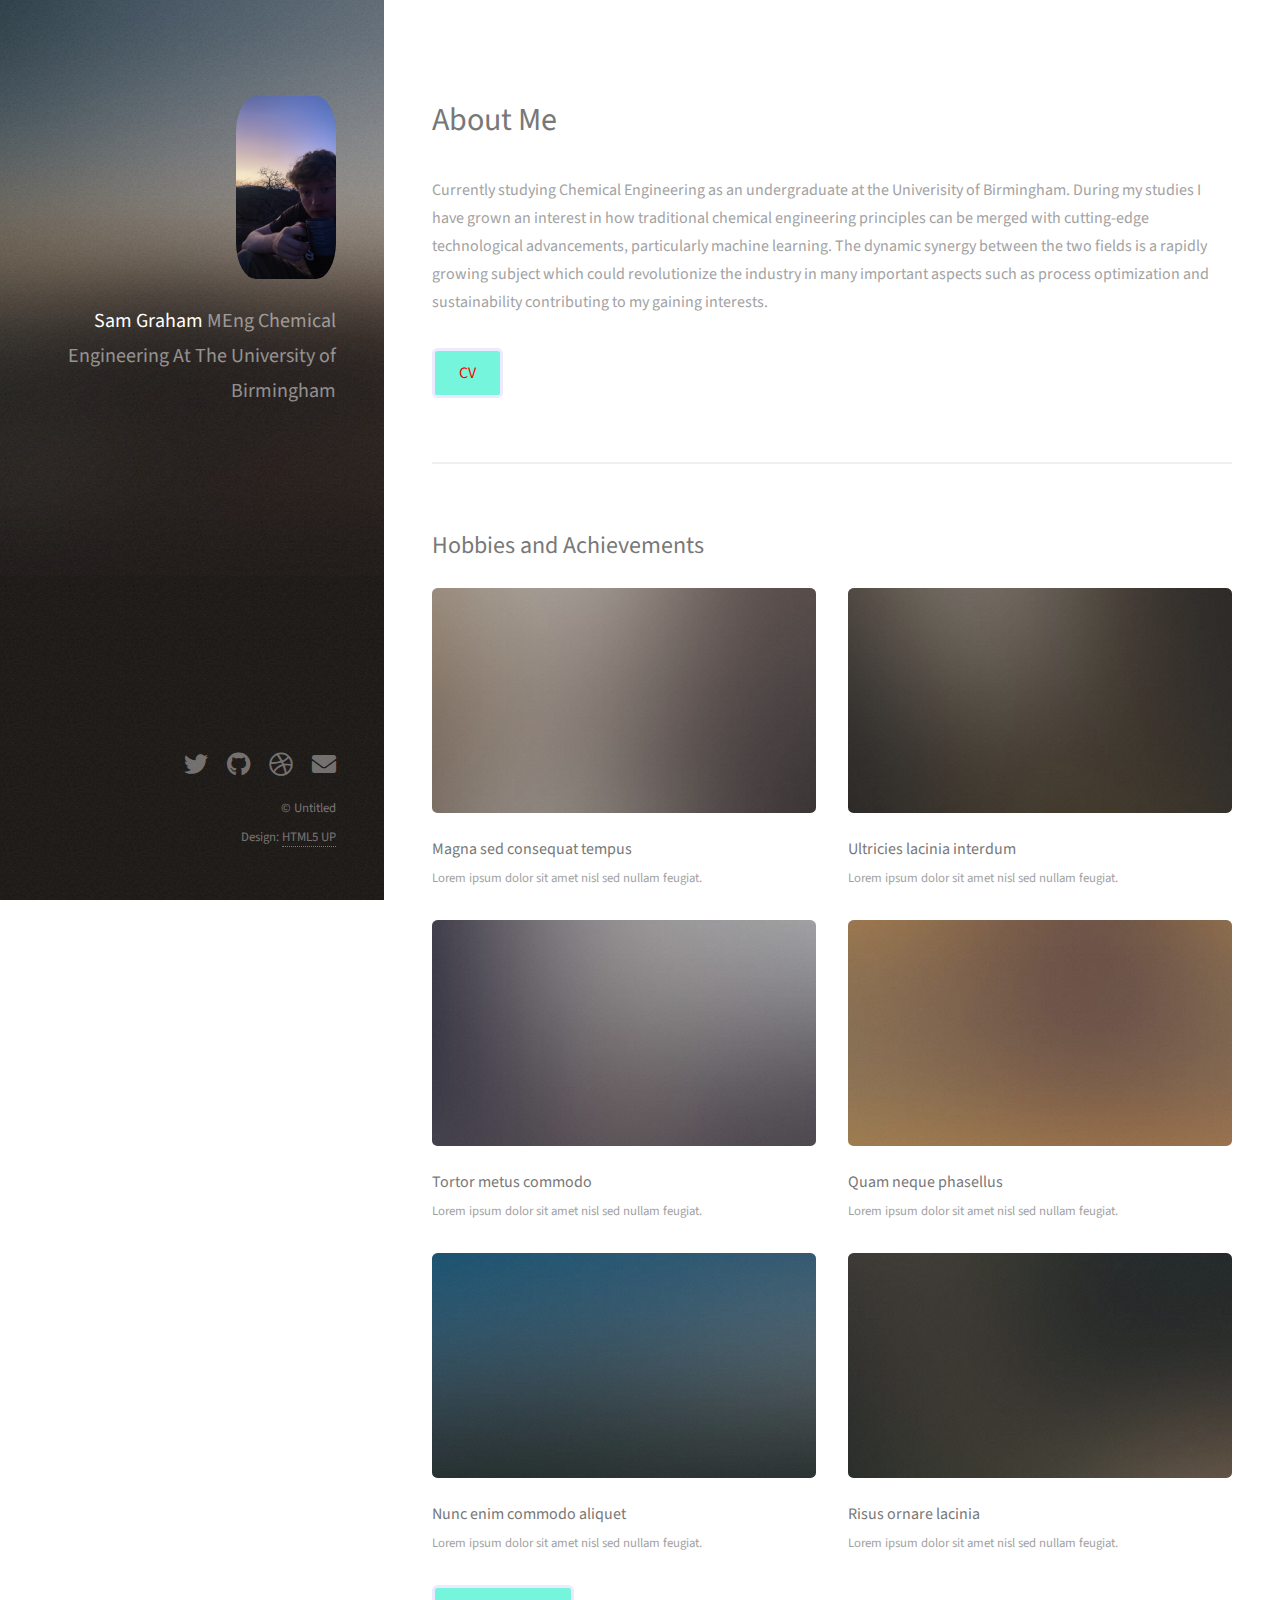
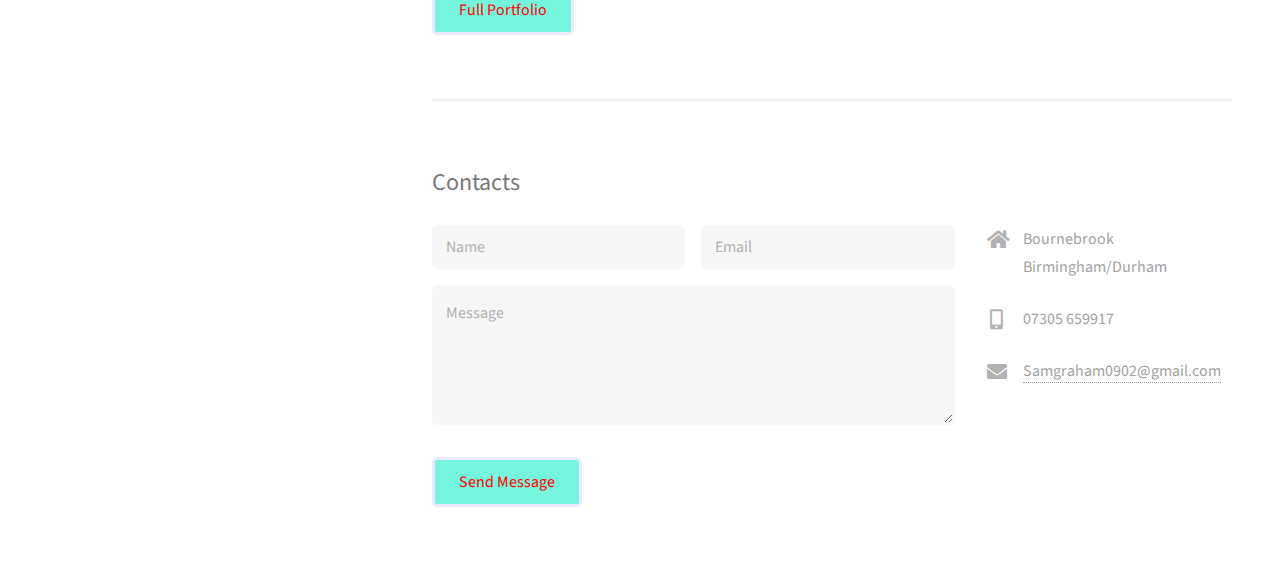
<file: index.html>
<!DOCTYPE HTML>
<!--
	Strata by HTML5 UP
	html5up.net | @ajlkn
	Free for personal and commercial use under the CCA 3.0 license (html5up.net/license)
-->
<html>
	<head>
		<title>Sam Graham</title>
		<meta charset="utf-8" />
		<meta name="viewport" content="width=device-width, initial-scale=1, user-scalable=no" />
		<link rel="stylesheet" href="assets/css/main.css" />
	</head>
	<body class="is-preload">

		<!-- Header -->
			<header id="header">
				<div class="inner">
					<a href="#" class="image avatar"><img src="images/SippinginSA.JPG" alt="" /></a>
					<h1><strong>Sam Graham</strong><br />
						MEng Chemical Engineering<br />
					At The University of Birmingham </h1>

					
				</div>
			</header>

		<!-- Main -->
			<div id="main">

				<!-- One -->
					<section id="one">
						<header class="major">
							<h2>About Me<br />
							</h2>
						</header>
						<p>Currently studying Chemical Engineering as an undergraduate at the Univerisity of Birmingham. During my studies I have grown an interest in how traditional chemical engineering principles can be merged with cutting-edge technological advancements, particularly machine learning. The dynamic synergy between the two fields is a rapidly growing subject which could revolutionize the industry in many important aspects such as process optimization and sustainability contributing to my gaining interests.</p>
						<ul class="actions">
							<li><a href="#" class="button">CV</a></li>
						</ul>
					</section>

				<!-- Two -->
					<section id="two">
						<h2>Hobbies and Achievements</h2>
						<div class="row">
							<article class="col-6 col-12-xsmall work-item">
								<a href="images/fulls/01.jpg" class="image fit thumb"><img src="images/thumbs/01.jpg" alt="" /></a>
								<h3>Magna sed consequat tempus</h3>
								<p>Lorem ipsum dolor sit amet nisl sed nullam feugiat.</p>
							</article>
							<article class="col-6 col-12-xsmall work-item">
								<a href="images/fulls/02.jpg" class="image fit thumb"><img src="images/thumbs/02.jpg" alt="" /></a>
								<h3>Ultricies lacinia interdum</h3>
								<p>Lorem ipsum dolor sit amet nisl sed nullam feugiat.</p>
							</article>
							<article class="col-6 col-12-xsmall work-item">
								<a href="images/fulls/03.jpg" class="image fit thumb"><img src="images/thumbs/03.jpg" alt="" /></a>
								<h3>Tortor metus commodo</h3>
								<p>Lorem ipsum dolor sit amet nisl sed nullam feugiat.</p>
							</article>
							<article class="col-6 col-12-xsmall work-item">
								<a href="images/fulls/04.jpg" class="image fit thumb"><img src="images/thumbs/04.jpg" alt="" /></a>
								<h3>Quam neque phasellus</h3>
								<p>Lorem ipsum dolor sit amet nisl sed nullam feugiat.</p>
							</article>
							<article class="col-6 col-12-xsmall work-item">
								<a href="images/fulls/05.jpg" class="image fit thumb"><img src="images/thumbs/05.jpg" alt="" /></a>
								<h3>Nunc enim commodo aliquet</h3>
								<p>Lorem ipsum dolor sit amet nisl sed nullam feugiat.</p>
							</article>
							<article class="col-6 col-12-xsmall work-item">
								<a href="images/fulls/06.jpg" class="image fit thumb"><img src="images/thumbs/06.jpg" alt="" /></a>
								<h3>Risus ornare lacinia</h3>
								<p>Lorem ipsum dolor sit amet nisl sed nullam feugiat.</p>
							</article>
						</div>
						<ul class="actions">
							<li><a href="#" class="button">Full Portfolio</a></li>
						</ul>
					</section>

				<!-- Three -->
					<section id="three">
						<h2>Contacts</h2>
					
						<div class="row">
							<div class="col-8 col-12-small">
								<form method="post" action="#">
									<div class="row gtr-uniform gtr-50">
										<div class="col-6 col-12-xsmall"><input type="text" name="name" id="name" placeholder="Name" /></div>
										<div class="col-6 col-12-xsmall"><input type="email" name="email" id="email" placeholder="Email" /></div>
										<div class="col-12"><textarea name="message" id="message" placeholder="Message" rows="4"></textarea></div>
									</div>
								</form>
								<ul class="actions">
									<li><input type="submit" value="Send Message" /></li>
								</ul>
							</div>
							<div class="col-4 col-12-small">
								<ul class="labeled-icons">
									<li>
										<h3 class="icon solid fa-home"><span class="label">Address</span></h3>
										Bournebrook<br />
										Birmingham/Durham
									</li>
									<li>
										<h3 class="icon solid fa-mobile-alt"><span class="label">Phone</span></h3>
										07305 659917
									</li>
									<li>
										<h3 class="icon solid fa-envelope"><span class="label">Email</span></h3>
										<a href="#">Samgraham0902@gmail.com</a>
									</li>
								</ul>
							</div>
						</div>
					</section>

				<!-- Four -->
				<!--
					<section id="four">
						<h2>Elements</h2>

						<section>
							<h4>Text</h4>
							<p>This is <b>bold</b> and this is <strong>strong</strong>. This is <i>italic</i> and this is <em>emphasized</em>.
							This is <sup>superscript</sup> text and this is <sub>subscript</sub> text.
							This is <u>underlined</u> and this is code: <code>for (;;) { ... }</code>. Finally, <a href="#">this is a link</a>.</p>
							<hr />
							<header>
								<h4>Heading with a Subtitle</h4>
								<p>Lorem ipsum dolor sit amet nullam id egestas urna aliquam</p>
							</header>
							<p>Nunc lacinia ante nunc ac lobortis. Interdum adipiscing gravida odio porttitor sem non mi integer non faucibus ornare mi ut ante amet placerat aliquet. Volutpat eu sed ante lacinia sapien lorem accumsan varius montes viverra nibh in adipiscing blandit tempus accumsan.</p>
							<header>
								<h5>Heading with a Subtitle</h5>
								<p>Lorem ipsum dolor sit amet nullam id egestas urna aliquam</p>
							</header>
							<p>Nunc lacinia ante nunc ac lobortis. Interdum adipiscing gravida odio porttitor sem non mi integer non faucibus ornare mi ut ante amet placerat aliquet. Volutpat eu sed ante lacinia sapien lorem accumsan varius montes viverra nibh in adipiscing blandit tempus accumsan.</p>
							<hr />
							<h2>Heading Level 2</h2>
							<h3>Heading Level 3</h3>
							<h4>Heading Level 4</h4>
							<h5>Heading Level 5</h5>
							<h6>Heading Level 6</h6>
							<hr />
							<h5>Blockquote</h5>
							<blockquote>Fringilla nisl. Donec accumsan interdum nisi, quis tincidunt felis sagittis eget tempus euismod. Vestibulum ante ipsum primis in faucibus vestibulum. Blandit adipiscing eu felis iaculis volutpat ac adipiscing accumsan faucibus. Vestibulum ante ipsum primis in faucibus lorem ipsum dolor sit amet nullam adipiscing eu felis.</blockquote>
							<h5>Preformatted</h5>
							<pre><code>i = 0;

while (!deck.isInOrder()) {
print 'Iteration ' + i;
deck.shuffle();
i++;
}

print 'It took ' + i + ' iterations to sort the deck.';</code></pre>
						</section>

						<section>
							<h4>Lists</h4>
							<div class="row">
								<div class="col-6 col-12-xsmall">
									<h5>Unordered</h5>
									<ul>
										<li>Dolor pulvinar etiam magna etiam.</li>
										<li>Sagittis adipiscing lorem eleifend.</li>
										<li>Felis enim feugiat dolore viverra.</li>
									</ul>
									<h5>Alternate</h5>
									<ul class="alt">
										<li>Dolor pulvinar etiam magna etiam.</li>
										<li>Sagittis adipiscing lorem eleifend.</li>
										<li>Felis enim feugiat dolore viverra.</li>
									</ul>
								</div>
								<div class="col-6 col-12-xsmall">
									<h5>Ordered</h5>
									<ol>
										<li>Dolor pulvinar etiam magna etiam.</li>
										<li>Etiam vel felis at lorem sed viverra.</li>
										<li>Felis enim feugiat dolore viverra.</li>
										<li>Dolor pulvinar etiam magna etiam.</li>
										<li>Etiam vel felis at lorem sed viverra.</li>
										<li>Felis enim feugiat dolore viverra.</li>
									</ol>
									<h5>Icons</h5>
									<ul class="icons">
										<li><a href="#" class="icon brands fa-twitter"><span class="label">Twitter</span></a></li>
										<li><a href="#" class="icon brands fa-facebook-f"><span class="label">Facebook</span></a></li>
										<li><a href="#" class="icon brands fa-instagram"><span class="label">Instagram</span></a></li>
										<li><a href="#" class="icon brands fa-github"><span class="label">Github</span></a></li>
										<li><a href="#" class="icon brands fa-dribbble"><span class="label">Dribbble</span></a></li>
										<li><a href="#" class="icon brands fa-tumblr"><span class="label">Tumblr</span></a></li>
									</ul>
								</div>
							</div>
							<h5>Actions</h5>
							<ul class="actions">
								<li><a href="#" class="button primary">Default</a></li>
								<li><a href="#" class="button">Default</a></li>
							</ul>
							<ul class="actions small">
								<li><a href="#" class="button primary small">Small</a></li>
								<li><a href="#" class="button small">Small</a></li>
							</ul>
							<div class="row">
								<div class="col-6 col-12-small">
									<ul class="actions stacked">
										<li><a href="#" class="button primary">Default</a></li>
										<li><a href="#" class="button">Default</a></li>
									</ul>
								</div>
								<div class="col-6 col-12-small">
									<ul class="actions stacked">
										<li><a href="#" class="button primary small">Small</a></li>
										<li><a href="#" class="button small">Small</a></li>
									</ul>
								</div>
								<div class="col-6 col-12-small">
									<ul class="actions stacked">
										<li><a href="#" class="button primary fit">Default</a></li>
										<li><a href="#" class="button fit">Default</a></li>
									</ul>
								</div>
								<div class="col-6 col-12-small">
									<ul class="actions stacked">
										<li><a href="#" class="button primary small fit">Small</a></li>
										<li><a href="#" class="button small fit">Small</a></li>
									</ul>
								</div>
							</div>
						</section>

						<section>
							<h4>Table</h4>
							<h5>Default</h5>
							<div class="table-wrapper">
								<table>
									<thead>
										<tr>
											<th>Name</th>
											<th>Description</th>
											<th>Price</th>
										</tr>
									</thead>
									<tbody>
										<tr>
											<td>Item One</td>
											<td>Ante turpis integer aliquet porttitor.</td>
											<td>29.99</td>
										</tr>
										<tr>
											<td>Item Two</td>
											<td>Vis ac commodo adipiscing arcu aliquet.</td>
											<td>19.99</td>
										</tr>
										<tr>
											<td>Item Three</td>
											<td> Morbi faucibus arcu accumsan lorem.</td>
											<td>29.99</td>
										</tr>
										<tr>
											<td>Item Four</td>
											<td>Vitae integer tempus condimentum.</td>
											<td>19.99</td>
										</tr>
										<tr>
											<td>Item Five</td>
											<td>Ante turpis integer aliquet porttitor.</td>
											<td>29.99</td>
										</tr>
									</tbody>
									<tfoot>
										<tr>
											<td colspan="2"></td>
											<td>100.00</td>
										</tr>
									</tfoot>
								</table>
							</div>

							<h5>Alternate</h5>
							<div class="table-wrapper">
								<table class="alt">
									<thead>
										<tr>
											<th>Name</th>
											<th>Description</th>
											<th>Price</th>
										</tr>
									</thead>
									<tbody>
										<tr>
											<td>Item One</td>
											<td>Ante turpis integer aliquet porttitor.</td>
											<td>29.99</td>
										</tr>
										<tr>
											<td>Item Two</td>
											<td>Vis ac commodo adipiscing arcu aliquet.</td>
											<td>19.99</td>
										</tr>
										<tr>
											<td>Item Three</td>
											<td> Morbi faucibus arcu accumsan lorem.</td>
											<td>29.99</td>
										</tr>
										<tr>
											<td>Item Four</td>
											<td>Vitae integer tempus condimentum.</td>
											<td>19.99</td>
										</tr>
										<tr>
											<td>Item Five</td>
											<td>Ante turpis integer aliquet porttitor.</td>
											<td>29.99</td>
										</tr>
									</tbody>
									<tfoot>
										<tr>
											<td colspan="2"></td>
											<td>100.00</td>
										</tr>
									</tfoot>
								</table>
							</div>
						</section>

						<section>
							<h4>Buttons</h4>
							<ul class="actions">
								<li><a href="#" class="button primary">Primary</a></li>
								<li><a href="#" class="button">Default</a></li>
							</ul>
							<ul class="actions">
								<li><a href="#" class="button large">Large</a></li>
								<li><a href="#" class="button">Default</a></li>
								<li><a href="#" class="button small">Small</a></li>
							</ul>
							<ul class="actions fit">
								<li><a href="#" class="button primary fit">Fit</a></li>
								<li><a href="#" class="button fit">Fit</a></li>
							</ul>
							<ul class="actions fit small">
								<li><a href="#" class="button primary fit small">Fit + Small</a></li>
								<li><a href="#" class="button fit small">Fit + Small</a></li>
							</ul>
							<ul class="actions">
								<li><a href="#" class="button primary icon solid fa-download">Icon</a></li>
								<li><a href="#" class="button icon solid fa-download">Icon</a></li>
							</ul>
							<ul class="actions">
								<li><span class="button primary disabled">Primary</span></li>
								<li><span class="button disabled">Default</span></li>
							</ul>
						</section>

						<section>
							<h4>Form</h4>
							<form method="post" action="#">
								<div class="row gtr-uniform gtr-50">
									<div class="col-6 col-12-xsmall">
										<input type="text" name="demo-name" id="demo-name" value="" placeholder="Name" />
									</div>
									<div class="col-6 col-12-xsmall">
										<input type="email" name="demo-email" id="demo-email" value="" placeholder="Email" />
									</div>
									<div class="col-12">
										<select name="demo-category" id="demo-category">
											<option value="">- Category -</option>
											<option value="1">Manufacturing</option>
											<option value="1">Shipping</option>
											<option value="1">Administration</option>
											<option value="1">Human Resources</option>
										</select>
									</div>
									<div class="col-4 col-12-small">
										<input type="radio" id="demo-priority-low" name="demo-priority" checked>
										<label for="demo-priority-low">Low Priority</label>
									</div>
									<div class="col-4 col-12-small">
										<input type="radio" id="demo-priority-normal" name="demo-priority">
										<label for="demo-priority-normal">Normal Priority</label>
									</div>
									<div class="col-4 col-12-small">
										<input type="radio" id="demo-priority-high" name="demo-priority">
										<label for="demo-priority-high">High Priority</label>
									</div>
									<div class="col-6 col-12-small">
										<input type="checkbox" id="demo-copy" name="demo-copy">
										<label for="demo-copy">Email me a copy of this message</label>
									</div>
									<div class="col-6 col-12-small">
										<input type="checkbox" id="demo-human" name="demo-human" checked>
										<label for="demo-human">I am a human and not a robot</label>
									</div>
									<div class="col-12">
										<textarea name="demo-message" id="demo-message" placeholder="Enter your message" rows="6"></textarea>
									</div>
									<div class="col-12">
										<ul class="actions">
											<li><input type="submit" value="Send Message" class="primary" /></li>
											<li><input type="reset" value="Reset" /></li>
										</ul>
									</div>
								</div>
							</form>
						</section>

						<section>
							<h4>Image</h4>
							<h5>Fit</h5>
							<div class="box alt">
								<div class="row gtr-50 gtr-uniform">
									<div class="col-12"><span class="image fit"><img src="images/fulls/05.jpg" alt="" /></span></div>
									<div class="col-4"><span class="image fit"><img src="images/thumbs/01.jpg" alt="" /></span></div>
									<div class="col-4"><span class="image fit"><img src="images/thumbs/02.jpg" alt="" /></span></div>
									<div class="col-4"><span class="image fit"><img src="images/thumbs/03.jpg" alt="" /></span></div>
									<div class="col-4"><span class="image fit"><img src="images/thumbs/04.jpg" alt="" /></span></div>
									<div class="col-4"><span class="image fit"><img src="images/thumbs/05.jpg" alt="" /></span></div>
									<div class="col-4"><span class="image fit"><img src="images/thumbs/06.jpg" alt="" /></span></div>
									<div class="col-4"><span class="image fit"><img src="images/thumbs/03.jpg" alt="" /></span></div>
									<div class="col-4"><span class="image fit"><img src="images/thumbs/02.jpg" alt="" /></span></div>
									<div class="col-4"><span class="image fit"><img src="images/thumbs/01.jpg" alt="" /></span></div>
								</div>
							</div>
							<h5>Left &amp; Right</h5>
							<p><span class="image left"><img src="images/avatar.jpg" alt="" /></span>Fringilla nisl. Donec accumsan interdum nisi, quis tincidunt felis sagittis eget. tempus euismod. Vestibulum ante ipsum primis in faucibus vestibulum. Blandit adipiscing eu felis iaculis volutpat ac adipiscing accumsan eu faucibus. Integer ac pellentesque praesent tincidunt felis sagittis eget. tempus euismod. Vestibulum ante ipsum primis in faucibus vestibulum. Blandit adipiscing eu felis iaculis volutpat ac adipiscing accumsan eu faucibus. Integer ac pellentesque praesent. Donec accumsan interdum nisi, quis tincidunt felis sagittis eget. tempus euismod. Vestibulum ante ipsum primis in faucibus vestibulum. Blandit adipiscing eu felis iaculis volutpat ac adipiscing accumsan eu faucibus. Integer ac pellentesque praesent tincidunt felis sagittis eget. tempus euismod. Vestibulum ante ipsum primis in faucibus vestibulum. Blandit adipiscing eu felis iaculis volutpat ac adipiscing accumsan eu faucibus. Integer ac pellentesque praesent.</p>
							<p><span class="image right"><img src="images/avatar.jpg" alt="" /></span>Fringilla nisl. Donec accumsan interdum nisi, quis tincidunt felis sagittis eget. tempus euismod. Vestibulum ante ipsum primis in faucibus vestibulum. Blandit adipiscing eu felis iaculis volutpat ac adipiscing accumsan eu faucibus. Integer ac pellentesque praesent tincidunt felis sagittis eget. tempus euismod. Vestibulum ante ipsum primis in faucibus vestibulum. Blandit adipiscing eu felis iaculis volutpat ac adipiscing accumsan eu faucibus. Integer ac pellentesque praesent. Donec accumsan interdum nisi, quis tincidunt felis sagittis eget. tempus euismod. Vestibulum ante ipsum primis in faucibus vestibulum. Blandit adipiscing eu felis iaculis volutpat ac adipiscing accumsan eu faucibus. Integer ac pellentesque praesent tincidunt felis sagittis eget. tempus euismod. Vestibulum ante ipsum primis in faucibus vestibulum. Blandit adipiscing eu felis iaculis volutpat ac adipiscing accumsan eu faucibus. Integer ac pellentesque praesent.</p>
						</section>

					</section>
				-->

			</div>

		<!-- Footer -->
			<footer id="footer">
				<div class="inner">
					<ul class="icons">
						<li><a href="#" class="icon brands fa-twitter"><span class="label">Twitter</span></a></li>
						<li><a href="#" class="icon brands fa-github"><span class="label">Github</span></a></li>
						<li><a href="#" class="icon brands fa-dribbble"><span class="label">Dribbble</span></a></li>
						<li><a href="#" class="icon solid fa-envelope"><span class="label">Email</span></a></li>
					</ul>
					<ul class="copyright">
						<li>&copy; Untitled</li><li>Design: <a href="http://html5up.net">HTML5 UP</a></li>
					</ul>
				</div>
			</footer>

		<!-- Scripts -->
			<script src="assets/js/jquery.min.js"></script>
			<script src="assets/js/jquery.poptrox.min.js"></script>
			<script src="assets/js/browser.min.js"></script>
			<script src="assets/js/breakpoints.min.js"></script>
			<script src="assets/js/util.js"></script>
			<script src="assets/js/main.js"></script>

	</body>
</html>
</file>
<file: assets/css/main.css>
@import url("fontawesome-all.min.css");
@import url("https://fonts.googleapis.com/css?family=Source+Sans+Pro:400,400italic");

/*
	Strata by HTML5 UP
	html5up.net | @ajlkn
	Free for personal and commercial use under the CCA 3.0 license (html5up.net/license)
*/

html, body, div, span, applet, object,
iframe, h1, h2, h3, h4, h5, h6, p, blockquote,
pre, a, abbr, acronym, address, big, cite,
code, del, dfn, em, img, ins, kbd, q, s, samp,
small, strike, strong, sub, sup, tt, var, b,
u, i, center, dl, dt, dd, ol, ul, li, fieldset,
form, label, legend, table, caption, tbody,
tfoot, thead, tr, th, td, article, aside,
canvas, details, embed, figure, figcaption,
footer, header, hgroup, menu, nav, output, ruby,
section, summary, time, mark, audio, video {
	margin: 0;
	padding: 0;
	border: 0;
	font-size: 100%;
	font: inherit;
	vertical-align: baseline;}

article, aside, details, figcaption, figure,
footer, header, hgroup, menu, nav, section {
	display: block;}

body {
	line-height: 1;
}

ol, ul {
	list-style: none;
}

blockquote, q {
	quotes: none;
}

	blockquote:before, blockquote:after, q:before, q:after {
		content: '';
		content: none;
	}

table {
	border-collapse: collapse;
	border-spacing: 0;
}

body {
	-webkit-text-size-adjust: none;
}

mark {
	background-color: transparent;
	color: inherit;
}

input::-moz-focus-inner {
	border: 0;
	padding: 0;
}

input, select, textarea {
	-moz-appearance: none;
	-webkit-appearance: none;
	-ms-appearance: none;
	appearance: none;
}

/* Basic */

	html {
		box-sizing: border-box;
	}

	*, *:before, *:after {
		box-sizing: inherit;
	}

	body {
		background: #fff;
	}

		body.is-preload *, body.is-preload *:before, body.is-preload *:after {
			-moz-animation: none !important;
			-webkit-animation: none !important;
			-ms-animation: none !important;
			animation: none !important;
			-moz-transition: none !important;
			-webkit-transition: none !important;
			-ms-transition: none !important;
			transition: none !important;
		}

	body, input, select, textarea {
		color: #a2a2a2;
		font-family: "Source Sans Pro", Helvetica, sans-serif;
		font-size: 16pt;
		font-weight: 400;
		line-height: 1.75em;
	}

	a {
		-moz-transition: color 0.2s ease-in-out, border-color 0.2s ease-in-out;
		-webkit-transition: color 0.2s ease-in-out, border-color 0.2s ease-in-out;
		-ms-transition: color 0.2s ease-in-out, border-color 0.2s ease-in-out;
		transition: color 0.2s ease-in-out, border-color 0.2s ease-in-out;
		border-bottom: dotted 1px;
		color: #49bf9d;
		text-decoration: none;
	}

		a:hover {
			border-bottom-color: transparent;
			color: #49bf9d !important;
			text-decoration: none;
		}

	strong, b {
		color: #787878;
		font-weight: 400;
	}

	em, i {
		font-style: italic;
	}

	p {
		margin: 0 0 2em 0;
	}

	h1, h2, h3, h4, h5, h6 {
		color: #787878;
		font-weight: 400;
		line-height: 1em;
		margin: 0 0 1em 0;
	}

		h1 a, h2 a, h3 a, h4 a, h5 a, h6 a {
			color: inherit;
			text-decoration: none;
		}

	h1 {
		font-size: 2em;
		line-height: 1.5em;
	}

	h2 {
		font-size: 1.5em;
		line-height: 1.5em;
	}

	h3 {
		font-size: 1.25em;
		line-height: 1.5em;
	}

	h4 {
		font-size: 1.1em;
		line-height: 1.5em;
	}

	h5 {
		font-size: 0.9em;
		line-height: 1.5em;
	}

	h6 {
		font-size: 0.7em;
		line-height: 1.5em;
	}

	sub {
		font-size: 0.8em;
		position: relative;
		top: 0.5em;
	}

	sup {
		font-size: 0.8em;
		position: relative;
		top: -0.5em;
	}

	hr {
		border: 0;
		border-bottom: solid 2px #efefef;
		margin: 2em 0;
	}

		hr.major {
			margin: 3em 0;
		}

	blockquote {
		border-left: solid 6px #efefef;
		font-style: italic;
		margin: 0 0 2em 0;
		padding: 0.5em 0 0.5em 1.5em;
	}

	code {
		background: #f7f7f7;
		border-radius: 0.35em;
		border: solid 2px #efefef;
		font-family: "Courier New", monospace;
		font-size: 0.9em;
		margin: 0 0.25em;
		padding: 0.25em 0.65em;
	}

	pre {
		-webkit-overflow-scrolling: touch;
		font-family: "Courier New", monospace;
		font-size: 0.9em;
		margin: 0 0 2em 0;
	}

		pre code {
			display: block;
			line-height: 1.75em;
			padding: 1em 1.5em;
			overflow-x: auto;
		}

	.align-left {
		text-align: left;
	}

	.align-center {
		text-align: center;
	}

	.align-right {
		text-align: right;
	}

/* Container */

	.container {
		margin: 0 auto;
		max-width: calc(100% - 4em);
		width: 100%;
	}

		.container.xsmall {
			width: 25%;
		}

		.container.small {
			width: 50%;
		}

		.container.medium {
			width: 75%;
		}

		.container.large {
			width: 125%;
		}

		.container.xlarge {
			width: 150%;
		}

		.container.max {
			width: 100%;
		}

		@media screen and (max-width: 980px) {

			.container {
				width: 100% !important;
				max-width: 100% !important;
			}

		}

		@media screen and (max-width: 480px) {

			.container {
				max-width: calc(100% - 3em);
			}

		}

/* Row */

	.row {
		display: flex;
		flex-wrap: wrap;
		box-sizing: border-box;
		align-items: stretch;
	}

		.row > * {
			box-sizing: border-box;
		}

		.row.gtr-uniform > * > :last-child {
			margin-bottom: 0;
		}

		.row.aln-left {
			justify-content: flex-start;
		}

		.row.aln-center {
			justify-content: center;
		}

		.row.aln-right {
			justify-content: flex-end;
		}

		.row.aln-top {
			align-items: flex-start;
		}

		.row.aln-middle {
			align-items: center;
		}

		.row.aln-bottom {
			align-items: flex-end;
		}

		.row > .imp {
			order: -1;
		}

		.row > .col-1 {
			width: 8.33333%;
		}

		.row > .off-1 {
			margin-left: 8.33333%;
		}

		.row > .col-2 {
			width: 16.66667%;
		}

		.row > .off-2 {
			margin-left: 16.66667%;
		}

		.row > .col-3 {
			width: 25%;
		}

		.row > .off-3 {
			margin-left: 25%;
		}

		.row > .col-4 {
			width: 33.33333%;
		}

		.row > .off-4 {
			margin-left: 33.33333%;
		}

		.row > .col-5 {
			width: 41.66667%;
		}

		.row > .off-5 {
			margin-left: 41.66667%;
		}

		.row > .col-6 {
			width: 50%;
		}

		.row > .off-6 {
			margin-left: 50%;
		}

		.row > .col-7 {
			width: 58.33333%;
		}

		.row > .off-7 {
			margin-left: 58.33333%;
		}

		.row > .col-8 {
			width: 66.66667%;
		}

		.row > .off-8 {
			margin-left: 66.66667%;
		}

		.row > .col-9 {
			width: 75%;
		}

		.row > .off-9 {
			margin-left: 75%;
		}

		.row > .col-10 {
			width: 83.33333%;
		}

		.row > .off-10 {
			margin-left: 83.33333%;
		}

		.row > .col-11 {
			width: 91.66667%;
		}

		.row > .off-11 {
			margin-left: 91.66667%;
		}

		.row > .col-12 {
			width: 100%;
		}

		.row > .off-12 {
			margin-left: 100%;
		}

		.row.gtr-0 {
			margin-top: 0;
			margin-left: 0em;
		}

			.row.gtr-0 > * {
				padding: 0 0 0 0em;
			}

			.row.gtr-0.gtr-uniform {
				margin-top: 0em;
			}

				.row.gtr-0.gtr-uniform > * {
					padding-top: 0em;
				}

		.row.gtr-25 {
			margin-top: 0;
			margin-left: -0.625em;
		}

			.row.gtr-25 > * {
				padding: 0 0 0 0.625em;
			}

			.row.gtr-25.gtr-uniform {
				margin-top: -0.625em;
			}

				.row.gtr-25.gtr-uniform > * {
					padding-top: 0.625em;
				}

		.row.gtr-50 {
			margin-top: 0;
			margin-left: -1.25em;
		}

			.row.gtr-50 > * {
				padding: 0 0 0 1.25em;
			}

			.row.gtr-50.gtr-uniform {
				margin-top: -1.25em;
			}

				.row.gtr-50.gtr-uniform > * {
					padding-top: 1.25em;
				}

		.row {
			margin-top: 0;
			margin-left: -2.5em;
		}

			.row > * {
				padding: 0 0 0 2.5em;
			}

			.row.gtr-uniform {
				margin-top: -2.5em;
			}

				.row.gtr-uniform > * {
					padding-top: 2.5em;
				}

		.row.gtr-150 {
			margin-top: 0;
			margin-left: -3.75em;
		}

			.row.gtr-150 > * {
				padding: 0 0 0 3.75em;
			}

			.row.gtr-150.gtr-uniform {
				margin-top: -3.75em;
			}

				.row.gtr-150.gtr-uniform > * {
					padding-top: 3.75em;
				}

		.row.gtr-200 {
			margin-top: 0;
			margin-left: -5em;
		}

			.row.gtr-200 > * {
				padding: 0 0 0 5em;
			}

			.row.gtr-200.gtr-uniform {
				margin-top: -5em;
			}

				.row.gtr-200.gtr-uniform > * {
					padding-top: 5em;
				}

		@media screen and (max-width: 1800px) {

			.row {
				display: flex;
				flex-wrap: wrap;
				box-sizing: border-box;
				align-items: stretch;
			}

				.row > * {
					box-sizing: border-box;
				}

				.row.gtr-uniform > * > :last-child {
					margin-bottom: 0;
				}

				.row.aln-left {
					justify-content: flex-start;
				}

				.row.aln-center {
					justify-content: center;
				}

				.row.aln-right {
					justify-content: flex-end;
				}

				.row.aln-top {
					align-items: flex-start;
				}

				.row.aln-middle {
					align-items: center;
				}

				.row.aln-bottom {
					align-items: flex-end;
				}

				.row > .imp-xlarge {
					order: -1;
				}

				.row > .col-1-xlarge {
					width: 8.33333%;
				}

				.row > .off-1-xlarge {
					margin-left: 8.33333%;
				}

				.row > .col-2-xlarge {
					width: 16.66667%;
				}

				.row > .off-2-xlarge {
					margin-left: 16.66667%;
				}

				.row > .col-3-xlarge {
					width: 25%;
				}

				.row > .off-3-xlarge {
					margin-left: 25%;
				}

				.row > .col-4-xlarge {
					width: 33.33333%;
				}

				.row > .off-4-xlarge {
					margin-left: 33.33333%;
				}

				.row > .col-5-xlarge {
					width: 41.66667%;
				}

				.row > .off-5-xlarge {
					margin-left: 41.66667%;
				}

				.row > .col-6-xlarge {
					width: 50%;
				}

				.row > .off-6-xlarge {
					margin-left: 50%;
				}

				.row > .col-7-xlarge {
					width: 58.33333%;
				}

				.row > .off-7-xlarge {
					margin-left: 58.33333%;
				}

				.row > .col-8-xlarge {
					width: 66.66667%;
				}

				.row > .off-8-xlarge {
					margin-left: 66.66667%;
				}

				.row > .col-9-xlarge {
					width: 75%;
				}

				.row > .off-9-xlarge {
					margin-left: 75%;
				}

				.row > .col-10-xlarge {
					width: 83.33333%;
				}

				.row > .off-10-xlarge {
					margin-left: 83.33333%;
				}

				.row > .col-11-xlarge {
					width: 91.66667%;
				}

				.row > .off-11-xlarge {
					margin-left: 91.66667%;
				}

				.row > .col-12-xlarge {
					width: 100%;
				}

				.row > .off-12-xlarge {
					margin-left: 100%;
				}

				.row.gtr-0 {
					margin-top: 0;
					margin-left: 0em;
				}

					.row.gtr-0 > * {
						padding: 0 0 0 0em;
					}

					.row.gtr-0.gtr-uniform {
						margin-top: 0em;
					}

						.row.gtr-0.gtr-uniform > * {
							padding-top: 0em;
						}

				.row.gtr-25 {
					margin-top: 0;
					margin-left: -0.625em;
				}

					.row.gtr-25 > * {
						padding: 0 0 0 0.625em;
					}

					.row.gtr-25.gtr-uniform {
						margin-top: -0.625em;
					}

						.row.gtr-25.gtr-uniform > * {
							padding-top: 0.625em;
						}

				.row.gtr-50 {
					margin-top: 0;
					margin-left: -1.25em;
				}

					.row.gtr-50 > * {
						padding: 0 0 0 1.25em;
					}

					.row.gtr-50.gtr-uniform {
						margin-top: -1.25em;
					}

						.row.gtr-50.gtr-uniform > * {
							padding-top: 1.25em;
						}

				.row {
					margin-top: 0;
					margin-left: -2.5em;
				}

					.row > * {
						padding: 0 0 0 2.5em;
					}

					.row.gtr-uniform {
						margin-top: -2.5em;
					}

						.row.gtr-uniform > * {
							padding-top: 2.5em;
						}

				.row.gtr-150 {
					margin-top: 0;
					margin-left: -3.75em;
				}

					.row.gtr-150 > * {
						padding: 0 0 0 3.75em;
					}

					.row.gtr-150.gtr-uniform {
						margin-top: -3.75em;
					}

						.row.gtr-150.gtr-uniform > * {
							padding-top: 3.75em;
						}

				.row.gtr-200 {
					margin-top: 0;
					margin-left: -5em;
				}

					.row.gtr-200 > * {
						padding: 0 0 0 5em;
					}

					.row.gtr-200.gtr-uniform {
						margin-top: -5em;
					}

						.row.gtr-200.gtr-uniform > * {
							padding-top: 5em;
						}

		}

		@media screen and (max-width: 1280px) {

			.row {
				display: flex;
				flex-wrap: wrap;
				box-sizing: border-box;
				align-items: stretch;
			}

				.row > * {
					box-sizing: border-box;
				}

				.row.gtr-uniform > * > :last-child {
					margin-bottom: 0;
				}

				.row.aln-left {
					justify-content: flex-start;
				}

				.row.aln-center {
					justify-content: center;
				}

				.row.aln-right {
					justify-content: flex-end;
				}

				.row.aln-top {
					align-items: flex-start;
				}

				.row.aln-middle {
					align-items: center;
				}

				.row.aln-bottom {
					align-items: flex-end;
				}

				.row > .imp-large {
					order: -1;
				}

				.row > .col-1-large {
					width: 8.33333%;
				}

				.row > .off-1-large {
					margin-left: 8.33333%;
				}

				.row > .col-2-large {
					width: 16.66667%;
				}

				.row > .off-2-large {
					margin-left: 16.66667%;
				}

				.row > .col-3-large {
					width: 25%;
				}

				.row > .off-3-large {
					margin-left: 25%;
				}

				.row > .col-4-large {
					width: 33.33333%;
				}

				.row > .off-4-large {
					margin-left: 33.33333%;
				}

				.row > .col-5-large {
					width: 41.66667%;
				}

				.row > .off-5-large {
					margin-left: 41.66667%;
				}

				.row > .col-6-large {
					width: 50%;
				}

				.row > .off-6-large {
					margin-left: 50%;
				}

				.row > .col-7-large {
					width: 58.33333%;
				}

				.row > .off-7-large {
					margin-left: 58.33333%;
				}

				.row > .col-8-large {
					width: 66.66667%;
				}

				.row > .off-8-large {
					margin-left: 66.66667%;
				}

				.row > .col-9-large {
					width: 75%;
				}

				.row > .off-9-large {
					margin-left: 75%;
				}

				.row > .col-10-large {
					width: 83.33333%;
				}

				.row > .off-10-large {
					margin-left: 83.33333%;
				}

				.row > .col-11-large {
					width: 91.66667%;
				}

				.row > .off-11-large {
					margin-left: 91.66667%;
				}

				.row > .col-12-large {
					width: 100%;
				}

				.row > .off-12-large {
					margin-left: 100%;
				}

				.row.gtr-0 {
					margin-top: 0;
					margin-left: 0em;
				}

					.row.gtr-0 > * {
						padding: 0 0 0 0em;
					}

					.row.gtr-0.gtr-uniform {
						margin-top: 0em;
					}

						.row.gtr-0.gtr-uniform > * {
							padding-top: 0em;
						}

				.row.gtr-25 {
					margin-top: 0;
					margin-left: -0.5em;
				}

					.row.gtr-25 > * {
						padding: 0 0 0 0.5em;
					}

					.row.gtr-25.gtr-uniform {
						margin-top: -0.5em;
					}

						.row.gtr-25.gtr-uniform > * {
							padding-top: 0.5em;
						}

				.row.gtr-50 {
					margin-top: 0;
					margin-left: -1em;
				}

					.row.gtr-50 > * {
						padding: 0 0 0 1em;
					}

					.row.gtr-50.gtr-uniform {
						margin-top: -1em;
					}

						.row.gtr-50.gtr-uniform > * {
							padding-top: 1em;
						}

				.row {
					margin-top: 0;
					margin-left: -2em;
				}

					.row > * {
						padding: 0 0 0 2em;
					}

					.row.gtr-uniform {
						margin-top: -2em;
					}

						.row.gtr-uniform > * {
							padding-top: 2em;
						}

				.row.gtr-150 {
					margin-top: 0;
					margin-left: -3em;
				}

					.row.gtr-150 > * {
						padding: 0 0 0 3em;
					}

					.row.gtr-150.gtr-uniform {
						margin-top: -3em;
					}

						.row.gtr-150.gtr-uniform > * {
							padding-top: 3em;
						}

				.row.gtr-200 {
					margin-top: 0;
					margin-left: -4em;
				}

					.row.gtr-200 > * {
						padding: 0 0 0 4em;
					}

					.row.gtr-200.gtr-uniform {
						margin-top: -4em;
					}

						.row.gtr-200.gtr-uniform > * {
							padding-top: 4em;
						}

		}

		@media screen and (max-width: 980px) {

			.row {
				display: flex;
				flex-wrap: wrap;
				box-sizing: border-box;
				align-items: stretch;
			}

				.row > * {
					box-sizing: border-box;
				}

				.row.gtr-uniform > * > :last-child {
					margin-bottom: 0;
				}

				.row.aln-left {
					justify-content: flex-start;
				}

				.row.aln-center {
					justify-content: center;
				}

				.row.aln-right {
					justify-content: flex-end;
				}

				.row.aln-top {
					align-items: flex-start;
				}

				.row.aln-middle {
					align-items: center;
				}

				.row.aln-bottom {
					align-items: flex-end;
				}

				.row > .imp-medium {
					order: -1;
				}

				.row > .col-1-medium {
					width: 8.33333%;
				}

				.row > .off-1-medium {
					margin-left: 8.33333%;
				}

				.row > .col-2-medium {
					width: 16.66667%;
				}

				.row > .off-2-medium {
					margin-left: 16.66667%;
				}

				.row > .col-3-medium {
					width: 25%;
				}

				.row > .off-3-medium {
					margin-left: 25%;
				}

				.row > .col-4-medium {
					width: 33.33333%;
				}

				.row > .off-4-medium {
					margin-left: 33.33333%;
				}

				.row > .col-5-medium {
					width: 41.66667%;
				}

				.row > .off-5-medium {
					margin-left: 41.66667%;
				}

				.row > .col-6-medium {
					width: 50%;
				}

				.row > .off-6-medium {
					margin-left: 50%;
				}

				.row > .col-7-medium {
					width: 58.33333%;
				}

				.row > .off-7-medium {
					margin-left: 58.33333%;
				}

				.row > .col-8-medium {
					width: 66.66667%;
				}

				.row > .off-8-medium {
					margin-left: 66.66667%;
				}

				.row > .col-9-medium {
					width: 75%;
				}

				.row > .off-9-medium {
					margin-left: 75%;
				}

				.row > .col-10-medium {
					width: 83.33333%;
				}

				.row > .off-10-medium {
					margin-left: 83.33333%;
				}

				.row > .col-11-medium {
					width: 91.66667%;
				}

				.row > .off-11-medium {
					margin-left: 91.66667%;
				}

				.row > .col-12-medium {
					width: 100%;
				}

				.row > .off-12-medium {
					margin-left: 100%;
				}

				.row.gtr-0 {
					margin-top: 0;
					margin-left: 0em;
				}

					.row.gtr-0 > * {
						padding: 0 0 0 0em;
					}

					.row.gtr-0.gtr-uniform {
						margin-top: 0em;
					}

						.row.gtr-0.gtr-uniform > * {
							padding-top: 0em;
						}

				.row.gtr-25 {
					margin-top: 0;
					margin-left: -0.5em;
				}

					.row.gtr-25 > * {
						padding: 0 0 0 0.5em;
					}

					.row.gtr-25.gtr-uniform {
						margin-top: -0.5em;
					}

						.row.gtr-25.gtr-uniform > * {
							padding-top: 0.5em;
						}

				.row.gtr-50 {
					margin-top: 0;
					margin-left: -1em;
				}

					.row.gtr-50 > * {
						padding: 0 0 0 1em;
					}

					.row.gtr-50.gtr-uniform {
						margin-top: -1em;
					}

						.row.gtr-50.gtr-uniform > * {
							padding-top: 1em;
						}

				.row {
					margin-top: 0;
					margin-left: -2em;
				}

					.row > * {
						padding: 0 0 0 2em;
					}

					.row.gtr-uniform {
						margin-top: -2em;
					}

						.row.gtr-uniform > * {
							padding-top: 2em;
						}

				.row.gtr-150 {
					margin-top: 0;
					margin-left: -3em;
				}

					.row.gtr-150 > * {
						padding: 0 0 0 3em;
					}

					.row.gtr-150.gtr-uniform {
						margin-top: -3em;
					}

						.row.gtr-150.gtr-uniform > * {
							padding-top: 3em;
						}

				.row.gtr-200 {
					margin-top: 0;
					margin-left: -4em;
				}

					.row.gtr-200 > * {
						padding: 0 0 0 4em;
					}

					.row.gtr-200.gtr-uniform {
						margin-top: -4em;
					}

						.row.gtr-200.gtr-uniform > * {
							padding-top: 4em;
						}

		}

		@media screen and (max-width: 736px) {

			.row {
				display: flex;
				flex-wrap: wrap;
				box-sizing: border-box;
				align-items: stretch;
			}

				.row > * {
					box-sizing: border-box;
				}

				.row.gtr-uniform > * > :last-child {
					margin-bottom: 0;
				}

				.row.aln-left {
					justify-content: flex-start;
				}

				.row.aln-center {
					justify-content: center;
				}

				.row.aln-right {
					justify-content: flex-end;
				}

				.row.aln-top {
					align-items: flex-start;
				}

				.row.aln-middle {
					align-items: center;
				}

				.row.aln-bottom {
					align-items: flex-end;
				}

				.row > .imp-small {
					order: -1;
				}

				.row > .col-1-small {
					width: 8.33333%;
				}

				.row > .off-1-small {
					margin-left: 8.33333%;
				}

				.row > .col-2-small {
					width: 16.66667%;
				}

				.row > .off-2-small {
					margin-left: 16.66667%;
				}

				.row > .col-3-small {
					width: 25%;
				}

				.row > .off-3-small {
					margin-left: 25%;
				}

				.row > .col-4-small {
					width: 33.33333%;
				}

				.row > .off-4-small {
					margin-left: 33.33333%;
				}

				.row > .col-5-small {
					width: 41.66667%;
				}

				.row > .off-5-small {
					margin-left: 41.66667%;
				}

				.row > .col-6-small {
					width: 50%;
				}

				.row > .off-6-small {
					margin-left: 50%;
				}

				.row > .col-7-small {
					width: 58.33333%;
				}

				.row > .off-7-small {
					margin-left: 58.33333%;
				}

				.row > .col-8-small {
					width: 66.66667%;
				}

				.row > .off-8-small {
					margin-left: 66.66667%;
				}

				.row > .col-9-small {
					width: 75%;
				}

				.row > .off-9-small {
					margin-left: 75%;
				}

				.row > .col-10-small {
					width: 83.33333%;
				}

				.row > .off-10-small {
					margin-left: 83.33333%;
				}

				.row > .col-11-small {
					width: 91.66667%;
				}

				.row > .off-11-small {
					margin-left: 91.66667%;
				}

				.row > .col-12-small {
					width: 100%;
				}

				.row > .off-12-small {
					margin-left: 100%;
				}

				.row.gtr-0 {
					margin-top: 0;
					margin-left: 0em;
				}

					.row.gtr-0 > * {
						padding: 0 0 0 0em;
					}

					.row.gtr-0.gtr-uniform {
						margin-top: 0em;
					}

						.row.gtr-0.gtr-uniform > * {
							padding-top: 0em;
						}

				.row.gtr-25 {
					margin-top: 0;
					margin-left: -0.375em;
				}

					.row.gtr-25 > * {
						padding: 0 0 0 0.375em;
					}

					.row.gtr-25.gtr-uniform {
						margin-top: -0.375em;
					}

						.row.gtr-25.gtr-uniform > * {
							padding-top: 0.375em;
						}

				.row.gtr-50 {
					margin-top: 0;
					margin-left: -0.75em;
				}

					.row.gtr-50 > * {
						padding: 0 0 0 0.75em;
					}

					.row.gtr-50.gtr-uniform {
						margin-top: -0.75em;
					}

						.row.gtr-50.gtr-uniform > * {
							padding-top: 0.75em;
						}

				.row {
					margin-top: 0;
					margin-left: -1.5em;
				}

					.row > * {
						padding: 0 0 0 1.5em;
					}

					.row.gtr-uniform {
						margin-top: -1.5em;
					}

						.row.gtr-uniform > * {
							padding-top: 1.5em;
						}

				.row.gtr-150 {
					margin-top: 0;
					margin-left: -2.25em;
				}

					.row.gtr-150 > * {
						padding: 0 0 0 2.25em;
					}

					.row.gtr-150.gtr-uniform {
						margin-top: -2.25em;
					}

						.row.gtr-150.gtr-uniform > * {
							padding-top: 2.25em;
						}

				.row.gtr-200 {
					margin-top: 0;
					margin-left: -3em;
				}

					.row.gtr-200 > * {
						padding: 0 0 0 3em;
					}

					.row.gtr-200.gtr-uniform {
						margin-top: -3em;
					}

						.row.gtr-200.gtr-uniform > * {
							padding-top: 3em;
						}

		}

		@media screen and (max-width: 480px) {

			.row {
				display: flex;
				flex-wrap: wrap;
				box-sizing: border-box;
				align-items: stretch;
			}

				.row > * {
					box-sizing: border-box;
				}

				.row.gtr-uniform > * > :last-child {
					margin-bottom: 0;
				}

				.row.aln-left {
					justify-content: flex-start;
				}

				.row.aln-center {
					justify-content: center;
				}

				.row.aln-right {
					justify-content: flex-end;
				}

				.row.aln-top {
					align-items: flex-start;
				}

				.row.aln-middle {
					align-items: center;
				}

				.row.aln-bottom {
					align-items: flex-end;
				}

				.row > .imp-xsmall {
					order: -1;
				}

				.row > .col-1-xsmall {
					width: 8.33333%;
				}

				.row > .off-1-xsmall {
					margin-left: 8.33333%;
				}

				.row > .col-2-xsmall {
					width: 16.66667%;
				}

				.row > .off-2-xsmall {
					margin-left: 16.66667%;
				}

				.row > .col-3-xsmall {
					width: 25%;
				}

				.row > .off-3-xsmall {
					margin-left: 25%;
				}

				.row > .col-4-xsmall {
					width: 33.33333%;
				}

				.row > .off-4-xsmall {
					margin-left: 33.33333%;
				}

				.row > .col-5-xsmall {
					width: 41.66667%;
				}

				.row > .off-5-xsmall {
					margin-left: 41.66667%;
				}

				.row > .col-6-xsmall {
					width: 50%;
				}

				.row > .off-6-xsmall {
					margin-left: 50%;
				}

				.row > .col-7-xsmall {
					width: 58.33333%;
				}

				.row > .off-7-xsmall {
					margin-left: 58.33333%;
				}

				.row > .col-8-xsmall {
					width: 66.66667%;
				}

				.row > .off-8-xsmall {
					margin-left: 66.66667%;
				}

				.row > .col-9-xsmall {
					width: 75%;
				}

				.row > .off-9-xsmall {
					margin-left: 75%;
				}

				.row > .col-10-xsmall {
					width: 83.33333%;
				}

				.row > .off-10-xsmall {
					margin-left: 83.33333%;
				}

				.row > .col-11-xsmall {
					width: 91.66667%;
				}

				.row > .off-11-xsmall {
					margin-left: 91.66667%;
				}

				.row > .col-12-xsmall {
					width: 100%;
				}

				.row > .off-12-xsmall {
					margin-left: 100%;
				}

				.row.gtr-0 {
					margin-top: 0;
					margin-left: 0em;
				}

					.row.gtr-0 > * {
						padding: 0 0 0 0em;
					}

					.row.gtr-0.gtr-uniform {
						margin-top: 0em;
					}

						.row.gtr-0.gtr-uniform > * {
							padding-top: 0em;
						}

				.row.gtr-25 {
					margin-top: 0;
					margin-left: -0.375em;
				}

					.row.gtr-25 > * {
						padding: 0 0 0 0.375em;
					}

					.row.gtr-25.gtr-uniform {
						margin-top: -0.375em;
					}

						.row.gtr-25.gtr-uniform > * {
							padding-top: 0.375em;
						}

				.row.gtr-50 {
					margin-top: 0;
					margin-left: -0.75em;
				}

					.row.gtr-50 > * {
						padding: 0 0 0 0.75em;
					}

					.row.gtr-50.gtr-uniform {
						margin-top: -0.75em;
					}

						.row.gtr-50.gtr-uniform > * {
							padding-top: 0.75em;
						}

				.row {
					margin-top: 0;
					margin-left: -1.5em;
				}

					.row > * {
						padding: 0 0 0 1.5em;
					}

					.row.gtr-uniform {
						margin-top: -1.5em;
					}

						.row.gtr-uniform > * {
							padding-top: 1.5em;
						}

				.row.gtr-150 {
					margin-top: 0;
					margin-left: -2.25em;
				}

					.row.gtr-150 > * {
						padding: 0 0 0 2.25em;
					}

					.row.gtr-150.gtr-uniform {
						margin-top: -2.25em;
					}

						.row.gtr-150.gtr-uniform > * {
							padding-top: 2.25em;
						}

				.row.gtr-200 {
					margin-top: 0;
					margin-left: -3em;
				}

					.row.gtr-200 > * {
						padding: 0 0 0 3em;
					}

					.row.gtr-200.gtr-uniform {
						margin-top: -3em;
					}

						.row.gtr-200.gtr-uniform > * {
							padding-top: 3em;
						}

		}

/* Section/Article */

	section.special, article.special {
		text-align: center;
	}

	header p {
		color: #b2b2b2;
		position: relative;
		margin: 0 0 1.5em 0;
	}

	header h2 + p {
		font-size: 1.25em;
		margin-top: -1em;
		line-height: 1.5em;
	}

	header h3 + p {
		font-size: 1.1em;
		margin-top: -0.8em;
		line-height: 1.5em;
	}

	header h4 + p,
	header h5 + p,
	header h6 + p {
		font-size: 0.9em;
		margin-top: -0.6em;
		line-height: 1.5em;
	}

	header.major h2 {
		font-size: 2em;
	}

/* Form */

	form {
		margin: 0 0 2em 0;
	}

	label {
		color: #787878;
		display: block;
		font-size: 0.9em;
		font-weight: 400;
		margin: 0 0 1em 0;
	}

	input[type="text"],
	input[type="password"],
	input[type="email"],
	select,
	textarea {
		-moz-appearance: none;
		-webkit-appearance: none;
		-ms-appearance: none;
		appearance: none;
		background: #f7f7f7;
		border-radius: 0.35em;
		border: solid 2px transparent;
		color: inherit;
		display: block;
		outline: 0;
		padding: 0 0.75em;
		text-decoration: none;
		width: 100%;
	}

		input[type="text"]:invalid,
		input[type="password"]:invalid,
		input[type="email"]:invalid,
		select:invalid,
		textarea:invalid {
			box-shadow: none;
		}

		input[type="text"]:focus,
		input[type="password"]:focus,
		input[type="email"]:focus,
		select:focus,
		textarea:focus {
			border-color: #49bf9d;
		}

	select {
		background-image: url("data:image/svg+xml;charset=utf8,%3Csvg xmlns='http://www.w3.org/2000/svg' width='40' height='40' preserveAspectRatio='none' viewBox='0 0 40 40'%3E%3Cpath d='M9.4,12.3l10.4,10.4l10.4-10.4c0.2-0.2,0.5-0.4,0.9-0.4c0.3,0,0.6,0.1,0.9,0.4l3.3,3.3c0.2,0.2,0.4,0.5,0.4,0.9 c0,0.4-0.1,0.6-0.4,0.9L20.7,31.9c-0.2,0.2-0.5,0.4-0.9,0.4c-0.3,0-0.6-0.1-0.9-0.4L4.3,17.3c-0.2-0.2-0.4-0.5-0.4-0.9 c0-0.4,0.1-0.6,0.4-0.9l3.3-3.3c0.2-0.2,0.5-0.4,0.9-0.4S9.1,12.1,9.4,12.3z' fill='%23dfdfdf' /%3E%3C/svg%3E");
		background-size: 1.25rem;
		background-repeat: no-repeat;
		background-position: calc(100% - 1rem) center;
		height: 2.75em;
		padding-right: 2.75em;
		text-overflow: ellipsis;
	}

		select option {
			color: #787878;
			background: #fff;
		}

		select:focus::-ms-value {
			background-color: transparent;
		}

		select::-ms-expand {
			display: none;
		}

	input[type="text"],
	input[type="password"],
	input[type="email"],
	select {
		height: 2.75em;
	}

	textarea {
		padding: 0.75em;
	}

	input[type="checkbox"],
	input[type="radio"] {
		-moz-appearance: none;
		-webkit-appearance: none;
		-ms-appearance: none;
		appearance: none;
		display: block;
		float: left;
		margin-right: -2em;
		opacity: 0;
		width: 1em;
		z-index: -1;
	}

		input[type="checkbox"] + label,
		input[type="radio"] + label {
			text-decoration: none;
			color: #a2a2a2;
			cursor: pointer;
			display: inline-block;
			font-size: 1em;
			font-weight: 400;
			padding-left: 2.4em;
			padding-right: 0.75em;
			position: relative;
		}

			input[type="checkbox"] + label:before,
			input[type="radio"] + label:before {
				-moz-osx-font-smoothing: grayscale;
				-webkit-font-smoothing: antialiased;
				display: inline-block;
				font-style: normal;
				font-variant: normal;
				text-rendering: auto;
				line-height: 1;
				text-transform: none !important;
				font-family: 'Font Awesome 5 Free';
				font-weight: 900;
			}

			input[type="checkbox"] + label:before,
			input[type="radio"] + label:before {
				background: #f7f7f7;
				border-radius: 0.35em;
				border: solid 2px transparent;
				content: '';
				display: inline-block;
				font-size: 0.8em;
				height: 2.0625em;
				left: 0;
				line-height: 1.85625em;
				position: absolute;
				text-align: center;
				top: 0;
				width: 2.0625em;
			}

		input[type="checkbox"]:checked + label:before,
		input[type="radio"]:checked + label:before {
			background: #787878;
			border-color: #787878;
			color: #fff;
			content: '\f00c';
		}

		input[type="checkbox"]:focus + label:before,
		input[type="radio"]:focus + label:before {
			border-color: #49bf9d;
		}

	input[type="checkbox"] + label:before {
		border-radius: 0.35em;
	}

	input[type="radio"] + label:before {
		border-radius: 100%;
	}

	::-webkit-input-placeholder {
		color: #b2b2b2 !important;
		opacity: 1.0;
	}

	:-moz-placeholder {
		color: #b2b2b2 !important;
		opacity: 1.0;
	}

	::-moz-placeholder {
		color: #b2b2b2 !important;
		opacity: 1.0;
	}

	:-ms-input-placeholder {
		color: #b2b2b2 !important;
		opacity: 1.0;
	}

/* Box */

	.box {
		border-radius: 0.35em;
		border: solid 2px #efefef;
		margin-bottom: 2em;
		padding: 1.5em;
	}

		.box > :last-child,
		.box > :last-child > :last-child,
		.box > :last-child > :last-child > :last-child {
			margin-bottom: 0;
		}

		.box.alt {
			border: 0;
			border-radius: 0;
			padding: 0;
		}

/* Icon */

	.icon {
		text-decoration: none;
		border-bottom: none;
		position: relative;
	}

		.icon:before {
			-moz-osx-font-smoothing: grayscale;
			-webkit-font-smoothing: antialiased;
			display: inline-block;
			font-style: normal;
			font-variant: normal;
			text-rendering: auto;
			line-height: 1;
			text-transform: none !important;
			font-family: 'Font Awesome 5 Free';
			font-weight: 400;
		}

		.icon > .label {
			display: none;
		}

		.icon:before {
			line-height: inherit;
		}

		.icon.solid:before {
			font-weight: 900;
		}

		.icon.brands:before {
			font-family: 'Font Awesome 5 Brands';
		}

/* Image */

	.image {
		border-radius: 0.35em;
		border: 0;
		display: inline-block;
		position: relative;
	}

		.image:before {
			-moz-transition: opacity 0.2s ease-in-out;
			-webkit-transition: opacity 0.2s ease-in-out;
			-ms-transition: opacity 0.2s ease-in-out;
			transition: opacity 0.2s ease-in-out;
			background: url("images/overlay.png");
			border-radius: 0.35em;
			content: '';
			display: block;
			height: 100%;
			left: 0;
			opacity: 0.5;
			position: absolute;
			top: 0;
			width: 100%;
		}

		.image.thumb {
			text-align: center;
		}

			.image.thumb:after {
				-moz-transition: opacity 0.2s ease-in-out;
				-webkit-transition: opacity 0.2s ease-in-out;
				-ms-transition: opacity 0.2s ease-in-out;
				transition: opacity 0.2s ease-in-out;
				border-radius: 0.35em;
				border: solid 3px rgba(255, 255, 255, 0.5);
				color: #fff;
				content: 'View';
				display: inline-block;
				font-size: 0.8em;
				font-weight: 400;
				left: 50%;
				line-height: 2.25em;
				margin: -1.25em 0 0 -3em;
				opacity: 0;
				padding: 0 1.5em;
				position: absolute;
				text-align: center;
				text-decoration: none;
				top: 50%;
				white-space: nowrap;
			}

			.image.thumb:hover:after {
				opacity: 1.0;
			}

			.image.thumb:hover:before {
				background: url("images/overlay.png"), url("images/overlay.png");
				opacity: 1.0;
			}

		.image img {
			border-radius: 0.35em;
			display: block;
		}

		.image.left {
			float: left;
			margin: 0 1.5em 1em 0;
			top: 0.25em;
		}

		.image.right {
			float: right;
			margin: 0 0 1em 1.5em;
			top: 0.25em;
		}

		.image.left, .image.right {
			max-width: 40%;
		}

			.image.left img, .image.right img {
				width: 100%;
			}

		.image.fit {
			display: block;
			margin: 0 0 2em 0;
			width: 100%;
		}

			.image.fit img {
				width: 100%;
			}

		.image.avatar {
			border-radius: 100%;
		}

			.image.avatar:before {
				display: none;
			}

			.image.avatar img {
				border-radius: 20%;
				width: 100%;
			}

/* List */

	ol {
		list-style: decimal;
		margin: 0 0 2em 0;
		padding-left: 1.25em;
	}

		ol li {
			padding-left: 0.25em;
		}

	ul {
		list-style: disc;
		margin: 0 0 2em 0;
		padding-left: 1em;
	}

		ul li {
			padding-left: 0.5em;
		}

		ul.alt {
			list-style: none;
			padding-left: 0;
		}

			ul.alt li {
				border-top: solid 2px #efefef;
				padding: 0.5em 0;
			}

				ul.alt li:first-child {
					border-top: 0;
					padding-top: 0;
				}

	dl {
		margin: 0 0 2em 0;
	}

/* Icons */

	ul.icons {
		cursor: default;
		list-style: none;
		padding-left: 0;
	}

		ul.icons li {
			display: inline-block;
			padding: 0 1em 0 0;
		}

			ul.icons li:last-child {
				padding-right: 0;
			}

			ul.icons li .icon:before {
				font-size: 1.5em;
			}

/* Labeled Icons */

	ul.labeled-icons {
		list-style: none;
		padding: 0;
	}

		ul.labeled-icons li {
			line-height: 1.75em;
			margin: 1.5em 0 0 0;
			padding-left: 2.25em;
			position: relative;
		}

			ul.labeled-icons li:first-child {
				margin-top: 0;
			}

			ul.labeled-icons li a {
				color: inherit;
			}

			ul.labeled-icons li h3 {
				color: #b2b2b2;
				left: 0;
				position: absolute;
				text-align: center;
				top: 0;
				width: 1em;
			}

/* Actions */

	ul.actions {
		display: -moz-flex;
		display: -webkit-flex;
		display: -ms-flex;
		display: flex;
		cursor: default;
		list-style: none;
		margin-left: -1em;
		padding-left: 0;
	}

		ul.actions li {
			padding: 0 0 0 1em;
			vertical-align: middle;
		}

		ul.actions.special {
			-moz-justify-content: center;
			-webkit-justify-content: center;
			-ms-justify-content: center;
			justify-content: center;
			width: 100%;
			margin-left: 0;
		}

			ul.actions.special li:first-child {
				padding-left: 0;
			}

		ul.actions.stacked {
			-moz-flex-direction: column;
			-webkit-flex-direction: column;
			-ms-flex-direction: column;
			flex-direction: column;
			margin-left: 0;
		}

			ul.actions.stacked li {
				padding: 1.3em 0 0 0;
			}

				ul.actions.stacked li:first-child {
					padding-top: 0;
				}

		ul.actions.fit {
			width: calc(100% + 1em);
		}

			ul.actions.fit li {
				-moz-flex-grow: 1;
				-webkit-flex-grow: 1;
				-ms-flex-grow: 1;
				flex-grow: 1;
				-moz-flex-shrink: 1;
				-webkit-flex-shrink: 1;
				-ms-flex-shrink: 1;
				flex-shrink: 1;
				width: 100%;
			}

				ul.actions.fit li > * {
					width: 100%;
				}

			ul.actions.fit.stacked {
				width: 100%;
			}

		@media screen and (max-width: 480px) {

			ul.actions:not(.fixed) {
				-moz-flex-direction: column;
				-webkit-flex-direction: column;
				-ms-flex-direction: column;
				flex-direction: column;
				margin-left: 0;
				width: 100% !important;
			}

				ul.actions:not(.fixed) li {
					-moz-flex-grow: 1;
					-webkit-flex-grow: 1;
					-ms-flex-grow: 1;
					flex-grow: 1;
					-moz-flex-shrink: 1;
					-webkit-flex-shrink: 1;
					-ms-flex-shrink: 1;
					flex-shrink: 1;
					padding: 1em 0 0 0;
					text-align: center;
					width: 100%;
				}

					ul.actions:not(.fixed) li > * {
						width: 100%;
					}

					ul.actions:not(.fixed) li:first-child {
						padding-top: 0;
					}

					ul.actions:not(.fixed) li input[type="submit"],
					ul.actions:not(.fixed) li input[type="reset"],
					ul.actions:not(.fixed) li input[type="button"],
					ul.actions:not(.fixed) li button,
					ul.actions:not(.fixed) li .button {
						width: 100%;
					}

						ul.actions:not(.fixed) li input[type="submit"].icon:before,
						ul.actions:not(.fixed) li input[type="reset"].icon:before,
						ul.actions:not(.fixed) li input[type="button"].icon:before,
						ul.actions:not(.fixed) li button.icon:before,
						ul.actions:not(.fixed) li .button.icon:before {
							margin-left: -0.5em;
						}

		}

/* Table */

	.table-wrapper {
		-webkit-overflow-scrolling: touch;
		overflow-x: auto;
	}

	table {
		margin: 0 0 2em 0;
		width: 100%;
	}

		table tbody tr {
			border: solid 1px #efefef;
			border-left: 0;
			border-right: 0;
		}

			table tbody tr:nth-child(2n + 1) {
				background-color: #f7f7f7;
			}

		table td {
			padding: 0.75em 0.75em;
		}

		table th {
			color: #787878;
			font-size: 0.9em;
			font-weight: 400;
			padding: 0 0.75em 0.75em 0.75em;
			text-align: left;
		}

		table thead {
			border-bottom: solid 2px #efefef;
		}

		table tfoot {
			border-top: solid 2px #efefef;
		}

		table.alt {
			border-collapse: separate;
		}

			table.alt tbody tr td {
				border: solid 2px #efefef;
				border-left-width: 0;
				border-top-width: 0;
			}

				table.alt tbody tr td:first-child {
					border-left-width: 2px;
				}

			table.alt tbody tr:first-child td {
				border-top-width: 2px;
			}

			table.alt thead {
				border-bottom: 0;
			}

			table.alt tfoot {
				border-top: 0;
			}

/* Button */

	input[type="submit"],
	input[type="reset"],
	input[type="button"],
	.button {
		-moz-appearance: none;
		-webkit-appearance: none;
		-ms-appearance: none;
		appearance: none;
		-moz-transition: background-color 0.2s ease-in-out, color 0.2s ease-in-out, border-color 0.2s ease-in-out;
		-webkit-transition: background-color 0.2s ease-in-out, color 0.2s ease-in-out, border-color 0.2s ease-in-out;
		-ms-transition: background-color 0.2s ease-in-out, color 0.2s ease-in-out, border-color 0.2s ease-in-out;
		transition: background-color 0.2s ease-in-out, color 0.2s ease-in-out, border-color 0.2s ease-in-out;
		background-color: #74f5dc;
		border-radius: 0.35em;
		border: solid 3px #edeaff;
		color: #ff0000 !important;
		cursor: pointer;
		display: inline-block;
		font-weight: 400;
		height: 3.15em;
		height: calc(2.75em + 6px);
		line-height: 2.75em;
		min-width: 4em;
		padding: 0 1.5em;
		text-align: center;
		text-decoration: none;
		white-space: nowrap;
	}

		input[type="submit"]:hover,
		input[type="reset"]:hover,
		input[type="button"]:hover,
		.button:hover {
			border-color: #49bf9d;
			color: #49bf9d !important;
		}

		input[type="submit"]:active,
		input[type="reset"]:active,
		input[type="button"]:active,
		.button:active {
			background-color: rgba(191, 73, 167, 0.1);
			border-color: #49bf9d;
			color: #49bf9d !important;
		}

		input[type="submit"].icon,
		input[type="reset"].icon,
		input[type="button"].icon,
		.button.icon {
			padding-left: 1.35em;
		}

			input[type="submit"].icon:before,
			input[type="reset"].icon:before,
			input[type="button"].icon:before,
			.button.icon:before {
				margin-right: 0.5em;
			}

		input[type="submit"].fit,
		input[type="reset"].fit,
		input[type="button"].fit,
		.button.fit {
			min-width: 0;
			width: 100%;
		}

		input[type="submit"].small,
		input[type="reset"].small,
		input[type="button"].small,
		.button.small {
			font-size: 0.8em;
		}

		input[type="submit"].large,
		input[type="reset"].large,
		input[type="button"].large,
		.button.large {
			font-size: 1.35em;
		}

		input[type="submit"].primary,
		input[type="reset"].primary,
		input[type="button"].primary,
		.button.primary {
			background-color: #49bf9d;
			border-color: #49bf9d;
			color: #ffffff !important;
		}

			input[type="submit"].primary:hover,
			input[type="reset"].primary:hover,
			input[type="button"].primary:hover,
			.button.primary:hover {
				background-color: #5cc6a7;
				border-color: #5cc6a7;
			}

			input[type="submit"].primary:active,
			input[type="reset"].primary:active,
			input[type="button"].primary:active,
			.button.primary:active {
				background-color: #3eb08f;
				border-color: #3eb08f;
			}

		input[type="submit"].disabled, input[type="submit"]:disabled,
		input[type="reset"].disabled,
		input[type="reset"]:disabled,
		input[type="button"].disabled,
		input[type="button"]:disabled,
		.button.disabled,
		.button:disabled {
			background-color: #e7e7e7 !important;
			border-color: #e7e7e7 !important;
			color: #b2b2b2 !important;
			cursor: default;
		}

/* Work Item */

	.work-item {
		margin: 0 0 2em 0;
	}

		.work-item .image {
			margin: 0 0 1.5em 0;
		}

		.work-item h3 {
			font-size: 1em;
			margin: 0 0 0.5em 0;
		}

		.work-item p {
			font-size: 0.8em;
			line-height: 1.5em;
			margin: 0;
		}

/* Header */

	#header {
		display: -moz-flex;
		display: -webkit-flex;
		display: -ms-flex;
		display: flex;
		-moz-flex-direction: column;
		-webkit-flex-direction: column;
		-ms-flex-direction: column;
		flex-direction: column;
		-moz-align-items: -moz-flex-end;
		-webkit-align-items: -webkit-flex-end;
		-ms-align-items: -ms-flex-end;
		align-items: flex-end;
		-moz-justify-content: space-between;
		-webkit-justify-content: space-between;
		-ms-justify-content: space-between;
		justify-content: space-between;
		background-color: #1f1815;
		background-attachment: scroll,								scroll;
		background-image: url("images/overlay.png"), url("../../images/bg.jpg");
		background-position: top left,							top left;
		background-repeat: repeat,								no-repeat;
		background-size: auto,								150%;
		color: rgba(255, 255, 255, 0.5);
		height: 100%;
		left: 0;
		padding: 8em 4em;
		position: fixed;
		text-align: right;
		top: 0;
		width: 35%;
	}

		#header > * {
			-moz-flex-shrink: 0;
			-webkit-flex-shrink: 0;
			-ms-flex-shrink: 0;
			flex-shrink: 0;
			width: 100%;
		}

		#header > .inner {
			-moz-flex-grow: 1;
			-webkit-flex-grow: 1;
			-ms-flex-grow: 1;
			flex-grow: 1;
			margin: 0 0 2em 0;
		}

		#header strong, #header b {
			color: #ffffff;
		}

		#header h2, #header h3, #header h4, #header h5, #header h6 {
			color: #ffffff;
		}

		#header h1 {
			color: rgba(255, 255, 255, 0.5);
			font-size: 1.35em;
			line-height: 1.75em;
			margin: 0;
		}

		#header .image.avatar {
			margin: 0 0 1em 0;
			width: 6.25em;
		}

/* Footer */

	#footer .icons {
		margin: 1em 0 0 0;
	}

		#footer .icons a {
			color: rgba(255, 255, 255, 0.4);
		}

	#footer .copyright {
		color: rgba(255, 255, 255, 0.4);
		font-size: 0.8em;
		list-style: none;
		margin: 1em 0 0 0;
		padding: 0;
	}

		#footer .copyright li {
			border-left: solid 1px rgba(255, 255, 255, 0.25);
			display: inline-block;
			line-height: 1em;
			margin-left: 0.75em;
			padding-left: 0.75em;
		}

			#footer .copyright li:first-child {
				border-left: 0;
				margin-left: 0;
				padding-left: 0;
			}

			#footer .copyright li a {
				color: inherit;
			}

/* Main */

	#main {
		margin-left: 35%;
		max-width: 54em;
		padding: 8em 4em 4em 4em;
		width: calc(100% - 35%);
	}

		#main > section {
			border-top: solid 2px #efefef;
			margin: 4em 0 0 0;
			padding: 4em 0 0 0;
		}

			#main > section:first-child {
				border-top: 0;
				margin-top: 0;
				padding-top: 0;
			}

/* Poptrox */

	@-moz-keyframes spin {
		0% {
			-moz-transform: rotate(0deg);
			-webkit-transform: rotate(0deg);
			-ms-transform: rotate(0deg);
			transform: rotate(0deg);
		}

		100% {
			-moz-transform: rotate(360deg);
			-webkit-transform: rotate(360deg);
			-ms-transform: rotate(360deg);
			transform: rotate(360deg);
		}
	}

	@-webkit-keyframes spin {
		0% {
			-moz-transform: rotate(0deg);
			-webkit-transform: rotate(0deg);
			-ms-transform: rotate(0deg);
			transform: rotate(0deg);
		}

		100% {
			-moz-transform: rotate(360deg);
			-webkit-transform: rotate(360deg);
			-ms-transform: rotate(360deg);
			transform: rotate(360deg);
		}
	}

	@-ms-keyframes spin {
		0% {
			-moz-transform: rotate(0deg);
			-webkit-transform: rotate(0deg);
			-ms-transform: rotate(0deg);
			transform: rotate(0deg);
		}

		100% {
			-moz-transform: rotate(360deg);
			-webkit-transform: rotate(360deg);
			-ms-transform: rotate(360deg);
			transform: rotate(360deg);
		}
	}

	@keyframes spin {
		0% {
			-moz-transform: rotate(0deg);
			-webkit-transform: rotate(0deg);
			-ms-transform: rotate(0deg);
			transform: rotate(0deg);
		}

		100% {
			-moz-transform: rotate(360deg);
			-webkit-transform: rotate(360deg);
			-ms-transform: rotate(360deg);
			transform: rotate(360deg);
		}
	}

	.poptrox-popup {
		-moz-box-sizing: content-box;
		-webkit-box-sizing: content-box;
		-ms-box-sizing: content-box;
		box-sizing: content-box;
		-webkit-tap-highlight-color: rgba(255, 255, 255, 0);
		background: #fff;
		border-radius: 0.35em;
		box-shadow: 0 0.1em 0.15em 0 rgba(0, 0, 0, 0.15);
		overflow: hidden;
		padding-bottom: 3em;
	}

		.poptrox-popup .loader {
			text-decoration: none;
			-moz-animation: spin 1s linear infinite;
			-webkit-animation: spin 1s linear infinite;
			-ms-animation: spin 1s linear infinite;
			animation: spin 1s linear infinite;
			font-size: 1.5em;
			height: 1em;
			left: 50%;
			line-height: 1em;
			margin: -0.5em 0 0 -0.5em;
			position: absolute;
			top: 50%;
			width: 1em;
		}

			.poptrox-popup .loader:before {
				-moz-osx-font-smoothing: grayscale;
				-webkit-font-smoothing: antialiased;
				display: inline-block;
				font-style: normal;
				font-variant: normal;
				text-rendering: auto;
				line-height: 1;
				text-transform: none !important;
				font-family: 'Font Awesome 5 Free';
				font-weight: 900;
			}

			.poptrox-popup .loader:before {
				content: '\f1ce';
			}

		.poptrox-popup .caption {
			background: #fff;
			bottom: 0;
			cursor: default;
			font-size: 0.9em;
			height: 3em;
			left: 0;
			line-height: 2.8em;
			position: absolute;
			text-align: center;
			width: 100%;
			z-index: 1;
		}

		.poptrox-popup .nav-next,
		.poptrox-popup .nav-previous {
			text-decoration: none;
			-moz-transition: opacity 0.2s ease-in-out;
			-webkit-transition: opacity 0.2s ease-in-out;
			-ms-transition: opacity 0.2s ease-in-out;
			transition: opacity 0.2s ease-in-out;
			-webkit-tap-highlight-color: rgba(255, 255, 255, 0);
			background: rgba(0, 0, 0, 0.01);
			cursor: pointer;
			height: 100%;
			opacity: 0;
			position: absolute;
			top: 0;
			width: 50%;
		}

			.poptrox-popup .nav-next:before,
			.poptrox-popup .nav-previous:before {
				-moz-osx-font-smoothing: grayscale;
				-webkit-font-smoothing: antialiased;
				display: inline-block;
				font-style: normal;
				font-variant: normal;
				text-rendering: auto;
				line-height: 1;
				text-transform: none !important;
				font-family: 'Font Awesome 5 Free';
				font-weight: 900;
			}

			.poptrox-popup .nav-next:before,
			.poptrox-popup .nav-previous:before {
				color: #fff;
				font-size: 2.5em;
				height: 1em;
				line-height: 1em;
				margin-top: -0.75em;
				position: absolute;
				text-align: center;
				top: 50%;
				width: 1.5em;
			}

		.poptrox-popup .nav-next {
			right: 0;
		}

			.poptrox-popup .nav-next:before {
				content: '\f105';
				right: 0;
			}

		.poptrox-popup .nav-previous {
			left: 0;
		}

			.poptrox-popup .nav-previous:before {
				content: '\f104';
				left: 0;
			}

		.poptrox-popup .closer {
			text-decoration: none;
			-moz-transition: opacity 0.2s ease-in-out;
			-webkit-transition: opacity 0.2s ease-in-out;
			-ms-transition: opacity 0.2s ease-in-out;
			transition: opacity 0.2s ease-in-out;
			-webkit-tap-highlight-color: rgba(255, 255, 255, 0);
			color: #fff;
			height: 4em;
			line-height: 4em;
			opacity: 0;
			position: absolute;
			right: 0;
			text-align: center;
			top: 0;
			width: 4em;
			z-index: 2;
		}

			.poptrox-popup .closer:before {
				-moz-osx-font-smoothing: grayscale;
				-webkit-font-smoothing: antialiased;
				display: inline-block;
				font-style: normal;
				font-variant: normal;
				text-rendering: auto;
				line-height: 1;
				text-transform: none !important;
				font-family: 'Font Awesome 5 Free';
				font-weight: 900;
			}

			.poptrox-popup .closer:before {
				-moz-box-sizing: content-box;
				-webkit-box-sizing: content-box;
				-ms-box-sizing: content-box;
				box-sizing: content-box;
				border-radius: 100%;
				border: solid 3px rgba(255, 255, 255, 0.5);
				content: '\f00d';
				display: block;
				font-size: 1em;
				height: 1.75em;
				left: 50%;
				line-height: 1.75em;
				margin: -0.875em 0 0 -0.875em;
				position: absolute;
				top: 50%;
				width: 1.75em;
			}

		.poptrox-popup:hover .nav-next,
		.poptrox-popup:hover .nav-previous {
			opacity: 0.5;
		}

			.poptrox-popup:hover .nav-next:hover,
			.poptrox-popup:hover .nav-previous:hover {
				opacity: 1.0;
			}

		.poptrox-popup:hover .closer {
			opacity: 0.5;
		}

			.poptrox-popup:hover .closer:hover {
				opacity: 1.0;
			}

/* Touch */

	body.is-touch .image.thumb:before {
		opacity: 0.5 !important;
	}

	body.is-touch .image.thumb:after {
		display: none !important;
	}

	body.is-touch #header {
		background-attachment: scroll;
		background-size: auto, cover;
	}

	body.is-touch .poptrox-popup .nav-next,
	body.is-touch .poptrox-popup .nav-previous,
	body.is-touch .poptrox-popup .closer {
		opacity: 1.0 !important;
	}

/* XLarge */

	@media screen and (max-width: 1800px) {

		/* Basic */

			body, input, select, textarea {
				font-size: 12pt;
			}

	}

/* Large */

	@media screen and (max-width: 1280px) {

		/* Header */

			#header {
				padding: 6em 3em 3em 3em;
				width: 30%;
			}

				#header h1 {
					font-size: 1.25em;
				}

					#header h1 br {
						display: none;
					}

				#header > .inner {
					margin-bottom: 0;
				}

		/* Footer */

			#footer .copyright li {
				border-left-width: 0;
				display: block;
				line-height: 2.25em;
				margin-left: 0;
				padding-left: 0;
			}

		/* Main */

			#main {
				margin-left: 30%;
				max-width: none;
				padding: 6em 3em 3em 3em;
				width: calc(100% - 30%);
			}

	}

/* Medium */

	@media screen and (max-width: 980px) {

		/* Basic */

			h1 br, h2 br, h3 br, h4 br, h5 br, h6 br {
				display: none;
			}

		/* List */

			ul.icons li .icon {
				font-size: 1.25em;
			}

		/* Header */

			#header {
				background-attachment: scroll;
				background-position: top left, center center;
				background-size: auto,		cover;
				left: auto;
				padding: 6em 4em;
				position: relative;
				text-align: center;
				top: auto;
				width: 100%;
				display: block;
			}

				#header h1 {
					font-size: 1.75em;
				}

					#header h1 br {
						display: inline;
					}

		/* Footer */

			#footer {
				background-attachment: scroll;
				background-color: #1f1815;
				background-image: url("images/overlay.png"), url("../../images/bg.jpg");
				background-position: top left,						bottom center;
				background-repeat: repeat,							no-repeat;
				background-size: auto,							cover;
				bottom: auto;
				left: auto;
				padding: 4em 4em 6em 4em;
				position: relative;
				text-align: center;
				width: 100%;
			}

				#footer .icons {
					margin: 0 0 1em 0;
				}

				#footer .copyright {
					margin: 0 0 1em 0;
				}

					#footer .copyright li {
						border-left-width: 1px;
						display: inline-block;
						line-height: 1em;
						margin-left: 0.75em;
						padding-left: 0.75em;
					}

		/* Main */

			#main {
				margin: 0;
				padding: 6em 4em;
				width: 100%;
			}

	}

/* Small */

	@media screen and (max-width: 736px) {

		/* Basic */

			h1 {
				font-size: 1.5em;
			}

			h2 {
				font-size: 1.2em;
			}

			h3 {
				font-size: 1em;
			}

		/* Section/Article */

			section.special, article.special {
				text-align: center;
			}

			header.major h2 {
				font-size: 1.35em;
			}

		/* List */

			ul.labeled-icons li {
				padding-left: 2em;
			}

				ul.labeled-icons li h3 {
					line-height: 1.75em;
				}

		/* Header */

			#header {
				padding: 2.25em 1.5em;
			}

				#header h1 {
					font-size: 1.35em;
				}

		/* Footer */

			#footer {
				padding: 2.25em 1.5em;
			}

		/* Main */

			#main {
				padding: 2.25em 1.5em 0.25em 1.5em;
			}

				#main > section {
					margin: 2.25em 0 0 0;
					padding: 2.25em 0 0 0;
				}

		/* Poptrox */

			.poptrox-popup {
				border-radius: 0;
			}

				.poptrox-popup .nav-next:before,
				.poptrox-popup .nav-previous:before {
					margin-top: -1em;
				}

	}

/* XSmall */

	@media screen and (max-width: 480px) {

		/* Header */

			#header {
				padding: 4.5em 1.5em;
			}

				#header h1 br {
					display: none;
				}

		/* Footer */

			#footer .copyright li {
				border-left-width: 0;
				display: block;
				line-height: 2.25em;
				margin-left: 0;
				padding-left: 0;
			}

	}
</file>
